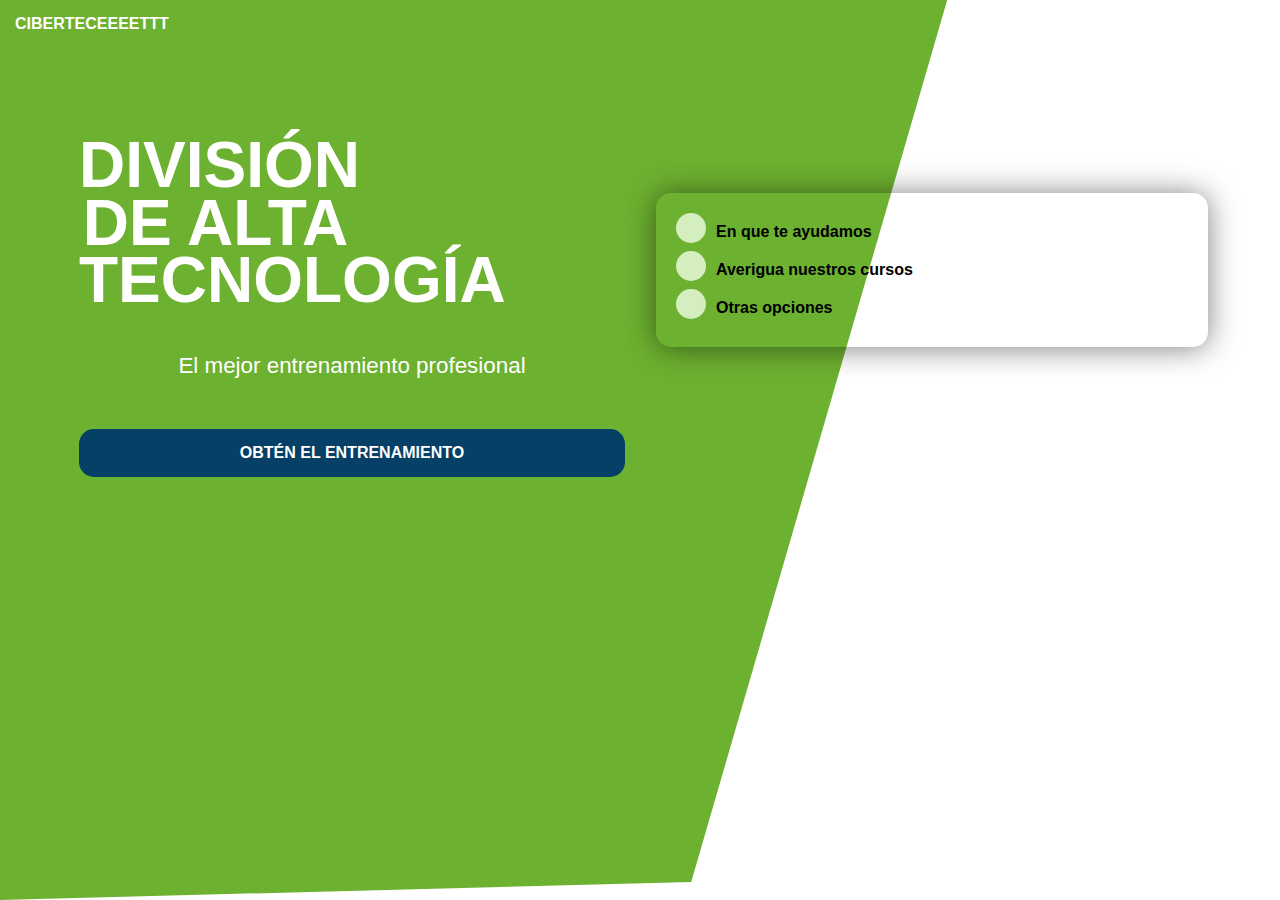
<file: Cap-2/ejercicio-sass/index.html>
<!DOCTYPE html>
<html lang="es">
<head>
    <meta charset="UTF-8">
    <meta name="viewport" content="width=device-width, initial-scale=1.0">
    <meta http-equiv="X-UA-Compatible" content="ie=edge">
    <title>Portal Web de Cibertec</title>
    <link rel="stylesheet" href="css/main.css">
</head>
<body>
    <div id="bg"></div>
    <header>
        <a href="#">Ciberteceeeettt</a>
    </header>
    <main>
        <section id="card">
            <ul>
                <li>
                    <span></span>
                    <strong>En que te ayudamos</strong>
                </li>
                <li>
                    <span></span>
                    <strong>Averigua nuestros cursos</strong>
                </li>
                <li>
                    <span></span>
                    <strong>Otras opciones</strong>
                </li>   
            </ul>
        </section>
        <section id="primary">
                <h1>División de alta tecnología</h1>
                <p>El mejor entrenamiento profesional</p>
                <a href="#">Obtén el entrenamiento</a>
            </section>
    </main>
</body>
</html>
</file>
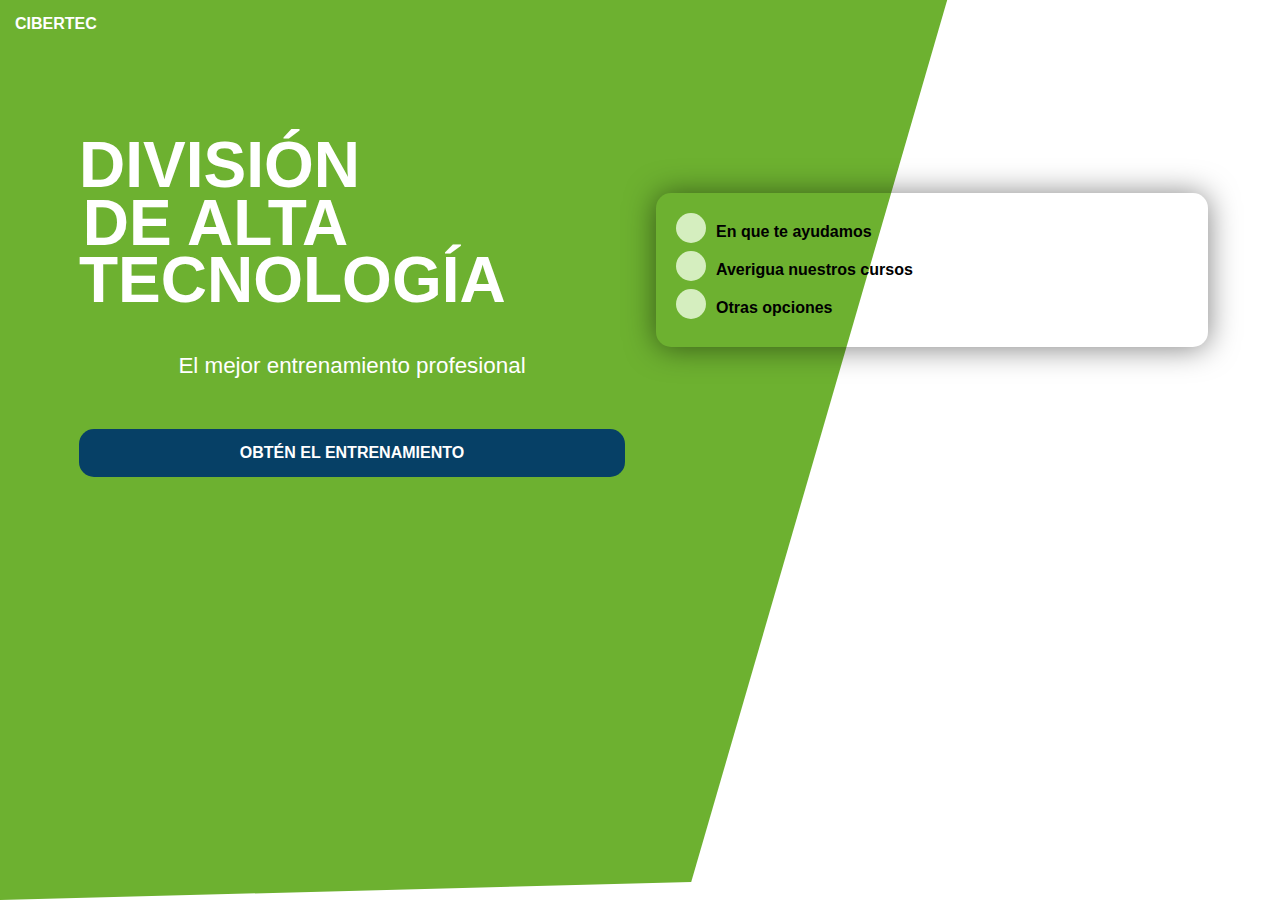
<file: html-cibertec/ejercicio-sass/index.html>
<!DOCTYPE html>
<html lang="es">
<head>
    <meta charset="UTF-8">
    <meta name="viewport" content="width=device-width, initial-scale=1.0">
    <meta http-equiv="X-UA-Compatible" content="ie=edge">
    <title>Portal Web de Cibertec</title>
    <link rel="stylesheet" href="css/main.css"
</head>
<body>
    <div id="bg"></div>
    <header>
        <a href="#">Cibertec</a>
    </header>
    <main>
        
        <section id="card">
            <ul>
                <li>
                    <span></span>
                    <strong>En que te ayudamos</strong>
                </li>
                <li>
                    <span></span>
                    <strong>Averigua nuestros cursos</strong>
                </li>
                <li>
                    <span></span>
                    <strong>Otras opciones</strong>
                </li>   
            </ul>
        </section>
        <section id="primary">
                <h1>División de alta tecnología</h1>
                <p>El mejor entrenamiento profesional</p>
                <a href="#">Obtén el entrenamiento</a>
            </section>
    </main>
</body>
</html>
</file>
<file: Cap-2/ejercicio-sass/css/main.css>
body, html {
  height: 100%;
  font-family: -apple-system, BlinkMacSystemFont, "Segoe UI", Roboto, Oxygen, Ubuntu, Cantarell, "Open Sans", "Helvetica Neue", sans-serif;
}

body {
  margin: 0;
}

body #bg {
  position: absolute;
  width: 100%;
  height: 100%;
  background-color: #6db130;
  z-index: -1;
  -webkit-clip-path: polygon(50% 0%, 50% 56%, 27% 100%, 0 100%, 0 0);
          clip-path: polygon(50% 0%, 50% 56%, 27% 100%, 0 100%, 0 0);
}

@media (min-width: 840px) {
  body #bg {
    -webkit-clip-path: polygon(74% 0, 54% 98%, 0 100%, 0 0);
            clip-path: polygon(74% 0, 54% 98%, 0 100%, 0 0);
  }
}

body header a {
  color: #fff;
  text-transform: uppercase;
  text-decoration: none;
  padding: 15px;
  display: block;
  font-weight: bold;
}

@media (min-width: 840px) {
  main {
    display: -ms-grid;
    display: grid;
    -ms-grid-columns: 50% auto;
        grid-template-columns: 50% auto;
        grid-template-areas: "primary card";
  }
}

main section#primary {
  color: #fff;
  padding: 15px;
  text-align: center;
}

@media (min-width: 840px) {
  main section#primary {
    grid-area: primary;
    text-align: center;
    margin: 4em 0 0 4em;
  }
}

main section#primary h1 {
  font-size: 3em;
  margin-top: 10px;
  text-transform: uppercase;
}

@media (min-width: 840px) {
  main section#primary h1 {
    width: 50%;
    font-size: 4em;
    line-height: .9em;
  }
}

main section#primary p {
  font-size: 1.4em;
}

main section#primary a {
  color: #fff;
  border-radius: 15px;
  text-decoration: none;
  text-transform: uppercase;
  font-weight: bold;
  background-color: #064066;
  display: inline-block block;
  text-align: center;
  margin: 50px auto 0 auto;
  padding: 15px;
}

@media (min-width: 840px) {
  main section#primary a {
    display: block;
  }
}

main section#card {
  background: 20px;
  padding: 20px;
  margin: 1em auto;
  border-radius: 15px;
  -webkit-box-shadow: 0 1px 30px rgba(0, 0, 0, 0.5);
          box-shadow: 0 1px 30px rgba(0, 0, 0, 0.5);
  width: 80%;
}

@media (min-width: 840px) {
  main section#card {
    grid-area: card;
    height: -webkit-fit-content;
    height: -moz-fit-content;
    height: fit-content;
    -ms-flex-item-align: center;
        -ms-grid-row-align: center;
        align-self: center;
    margin: 1em;
  }
}

main section#card ul {
  list-style-type: none;
  margin: 0;
  padding: 0;
}

main section#card ul li {
  margin-bottom: 10px;
}

main section#card ul li span {
  position: absolute;
  width: 30px;
  height: 30px;
  border-radius: 50%;
  margin-right: 10px;
  background-color: #d5eebf;
}

main section#card ul li strong {
  display: inline-block;
  margin-left: 40px;
  margin-top: 10px;
}
/*# sourceMappingURL=main.css.map */
</file>
<file: html-cibertec/ejercicio-sass/css/main.css>
body, html {
  height: 100%;
  font-family: -apple-system, BlinkMacSystemFont, "Segoe UI", Roboto, Oxygen, Ubuntu, Cantarell, "Open Sans", "Helvetica Neue", sans-serif;
}

body {
  margin: 0;
}

body #bg {
  position: absolute;
  width: 100%;
  height: 100%;
  background-color: #6db130;
  z-index: -1;
  -webkit-clip-path: polygon(50% 0%, 50% 56%, 27% 100%, 0 100%, 0 0);
          clip-path: polygon(50% 0%, 50% 56%, 27% 100%, 0 100%, 0 0);
}

@media (min-width: 840px) {
  body #bg {
    -webkit-clip-path: polygon(74% 0, 54% 98%, 0 100%, 0 0);
            clip-path: polygon(74% 0, 54% 98%, 0 100%, 0 0);
  }
}

body header a {
  color: #fff;
  text-transform: uppercase;
  text-decoration: none;
  padding: 15px;
  display: block;
  font-weight: bold;
}

@media (min-width: 840px) {
  main {
    display: -ms-grid;
    display: grid;
    -ms-grid-columns: 50% auto;
        grid-template-columns: 50% auto;
        grid-template-areas: "primary card";
  }
}

main section#primary {
  color: #fff;
  padding: 15px;
  text-align: center;
}

@media (min-width: 840px) {
  main section#primary {
    grid-area: primary;
    text-align: center;
    margin: 4em 0 0 4em;
  }
}

main section#primary h1 {
  font-size: 3em;
  margin-top: 10px;
  text-transform: uppercase;
}

@media (min-width: 840px) {
  main section#primary h1 {
    width: 50%;
    font-size: 4em;
    line-height: .9em;
  }
}

main section#primary p {
  font-size: 1.4em;
}

main section#primary a {
  color: #fff;
  border-radius: 15px;
  text-decoration: none;
  text-transform: uppercase;
  font-weight: bold;
  background-color: #064066;
  display: inline-block block;
  text-align: center;
  margin: 50px auto 0 auto;
  padding: 15px;
}

@media (min-width: 840px) {
  main section#primary a {
    display: block;
  }
}

main section#card {
  background: 20px;
  padding: 20px;
  margin: 1em auto;
  border-radius: 15px;
  -webkit-box-shadow: 0 1px 30px rgba(0, 0, 0, 0.5);
          box-shadow: 0 1px 30px rgba(0, 0, 0, 0.5);
  width: 80%;
}

@media (min-width: 840px) {
  main section#card {
    grid-area: card;
    height: -webkit-fit-content;
    height: -moz-fit-content;
    height: fit-content;
    -ms-flex-item-align: center;
        -ms-grid-row-align: center;
        align-self: center;
    margin: 1em;
  }
}

main section#card ul {
  list-style-type: none;
  margin: 0;
  padding: 0;
}

main section#card ul li {
  margin-bottom: 10px;
}

main section#card ul li span {
  position: absolute;
  width: 30px;
  height: 30px;
  border-radius: 50%;
  margin-right: 10px;
  background-color: #d5eebf;
}

main section#card ul li strong {
  display: inline-block;
  margin-left: 40px;
  margin-top: 10px;
}
/*# sourceMappingURL=main.css.map */
</file>
